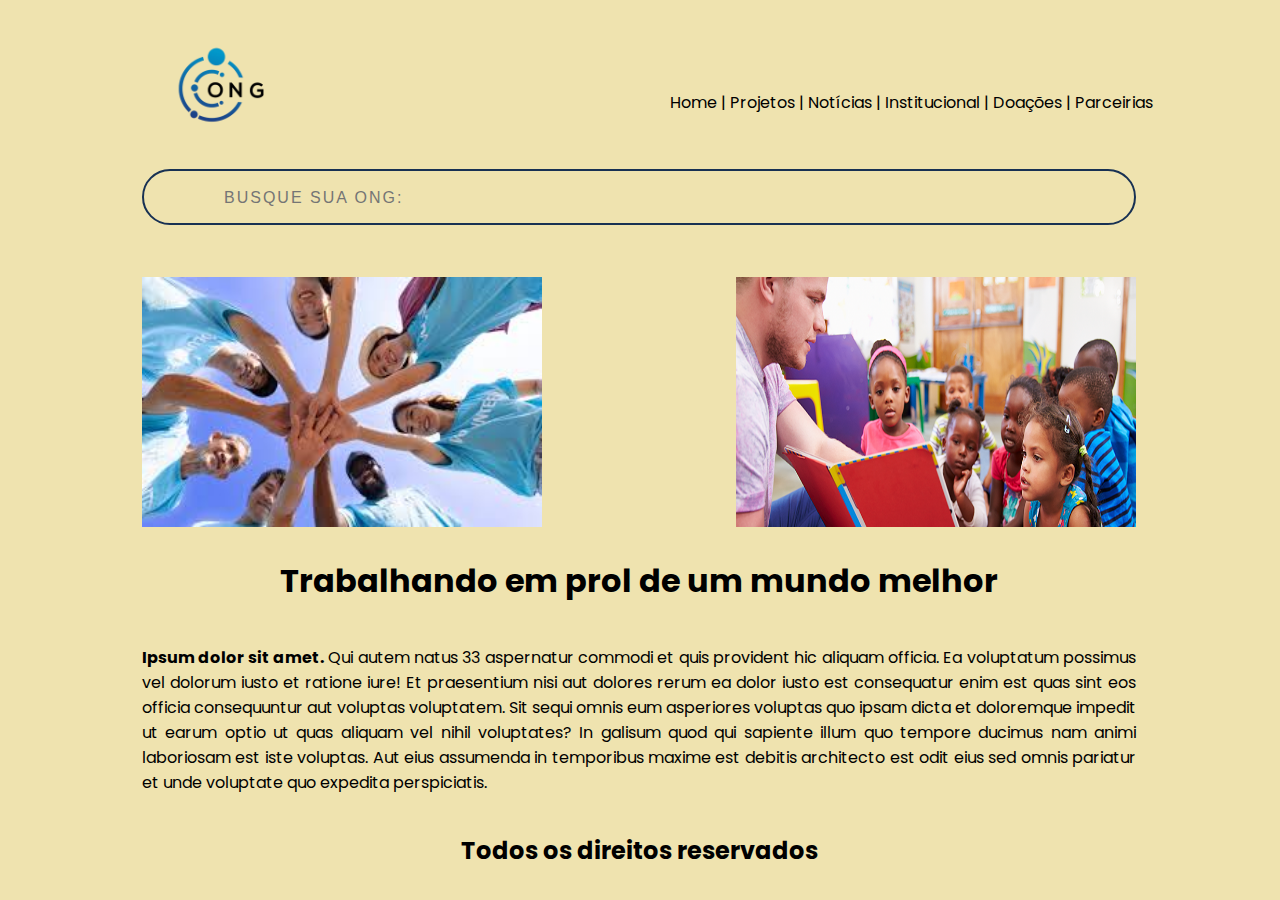
<file: index.html>
<!DOCTYPE html>
<html>
    <meta charset="utf-8">
    <head>
        <title>Projeto ONG</title>
        <link rel="stylesheet" href="style.css">
        <link rel="stylesheet" href="https://cdnjs.cloudflare.com/ajax/libs/font-awesome/6.5.2/css/all.min.css" integrity="sha512-SnH5WK+bZxgPHs44uWIX+LLJAJ9/2PkPKZ5QiAj6Ta86w+fsb2TkcmfRyVX3pBnMFcV7oQPJkl9QevSCWr3W6A==" crossorigin="anonymous" referrerpolicy="no-referrer" />
    </head>
    <body background="imagens/background.jpg">
        <table border="0" width="1000" align="center">
            <tr >
                <td align="left">
                    <img src="imagens/logo.png" width="150">
                </td>
                <td class="menu" align="center">
                    <a href="index.html">Home</a>  |  
                    <a href="projetos.html">Projetos</a>  |  
                    <a href="noticias.html">Notícias</a>  |  
                    <a href="institucional.html">Institucional</a>  |  
                    <a href="doacoes.html">Doações</a>  |  
                    <a href="empresas.html">Parceirias</a>
                </td>
                <td>
                    <a class="login" href="login.html"><i class="fa-solid fa-circle-user"></i></a>
                </td>
            </tr>
            <tr>
                <td colspan="2" class="campo_busca">
                    <i class="fa-solid fa-magnifying-glass icone_busca"></i>
                    <input class="busca" type="text" placeholder="BUSQUE SUA ONG:">
                </td>
            </tr>
            <tr>
                <td align="left">
                    <br>
                    <br>
                    <img src="imagens/ong1.jpg" height="250" width="400">
                </td>
                <td align="right">
                    <br>
                <br>
                    <img src="imagens/Ong2.png" height="250" width="400">
                </td>
            </tr>
            <tr>
                <td colspan="2" align="center">
                    <h1>Trabalhando em prol de um mundo melhor</h1>
                </td>
            </tr>
            <tr>
                <td colspan="2">
                <p style="text-align: justify;"><strong>Ipsum dolor sit amet.</strong> Qui autem natus 33 aspernatur commodi et quis provident hic aliquam officia.
                    Ea voluptatum possimus vel dolorum iusto et ratione iure! Et praesentium nisi aut dolores rerum ea dolor
                    iusto est consequatur enim est quas sint eos officia consequuntur aut voluptas voluptatem. Sit sequi omnis
                    eum asperiores voluptas quo ipsam dicta et doloremque impedit ut earum optio ut quas aliquam vel nihil voluptates?
                    In galisum quod qui sapiente illum quo tempore ducimus nam animi laboriosam est iste voluptas. Aut eius
                    assumenda in temporibus maxime est debitis architecto est odit eius sed omnis pariatur et unde voluptate quo expedita perspiciatis.</p>
                </td>
            </tr>
            <tr>
                <td colspan="2" align="center">
                    <h2>Todos os direitos reservados</h2>
                </td>
            </tr>
        </table>
    </body>
</html>
</file>
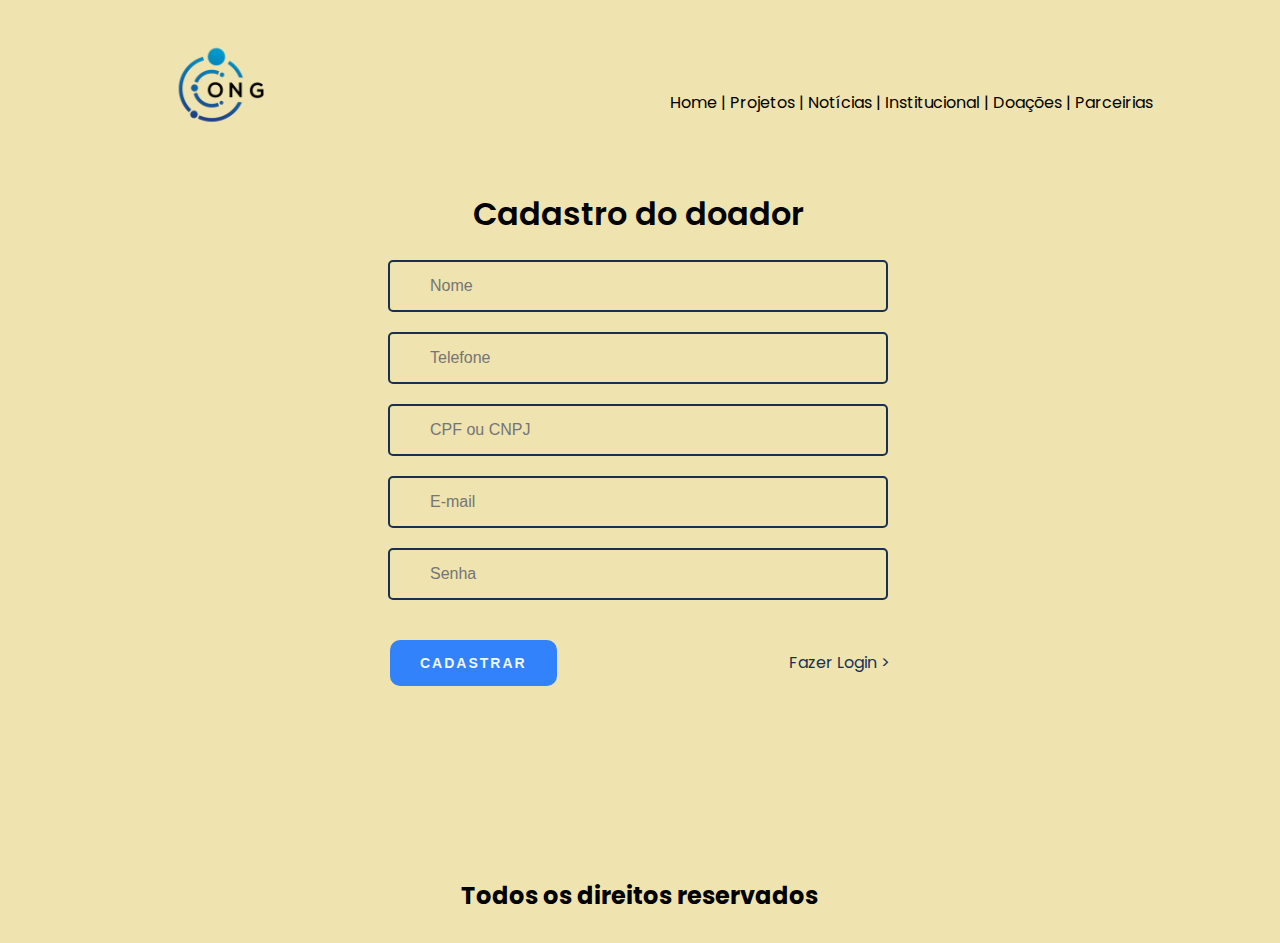
<file: cadastro.html>
<!DOCTYPE html>
<html>
    <meta charset="utf-8">
    <head>
        <title>Projeto ONG</title>
        <link rel="stylesheet" href="style.css">
        <link rel="stylesheet" href="https://cdnjs.cloudflare.com/ajax/libs/font-awesome/6.5.2/css/all.min.css" integrity="sha512-SnH5WK+bZxgPHs44uWIX+LLJAJ9/2PkPKZ5QiAj6Ta86w+fsb2TkcmfRyVX3pBnMFcV7oQPJkl9QevSCWr3W6A==" crossorigin="anonymous" referrerpolicy="no-referrer" />
    </head>
    <body background="imagens/background.jpg">
        <table border="0" width="1000" align="center">
            <tr >
                <td align="left">
                    <img src="imagens/logo.png" width="150">
                </td>
                <td class="menu" align="center">
                    <a href="index.html">Home</a>  |  
                    <a href="projetos.html">Projetos</a>  |  
                    <a href="noticias.html">Notícias</a>  |  
                    <a href="institucional.html">Institucional</a>  |  
                    <a href="doacoes.html">Doações</a>  |  
                    <a href="empresas.html">Parceirias</a>
                </td>
                <td>
                    <a class="login" href="login.html"><i class="fa-solid fa-circle-user"></i></a>
                </td>
            </tr>
            <tr align="center ">
                <td>
                    <form>
                        <h1>Cadastro do doador</h1>
                        <div class="input_box">
                            <i class="fa-solid fa-user"></i>
                            <input type="text" placeholder="Nome">
                        </div>
                        <div class="input_box">
                            <i class="fa-solid fa-phone"></i>
                            <input type="text" placeholder="Telefone">
                        </div>
                        <div class="input_box">
                            <i class="fa-solid fa-address-card"></i>
                            <input type="text" placeholder="CPF ou CNPJ">
                        </div>
                        <div class="input_box">
                            <i class="fa-solid fa-envelope"></i>
                            <input type="text" placeholder="E-mail">
                        </div>
                        <div class="input_box">
                            <i class="fa-solid fa-lock"></i>
                            <input type="text" placeholder="Senha">
                        </div>
                        <div class="botao_login">
                            <button>CADASTRAR</button>
                            <a href="login.html">Fazer Login ></a>
                        </div>
                    </form>
                </td>
            </tr>
            <tr>
                <td colspan="2" align="center">
                    <h2>Todos os direitos reservados</h2>
                </td>
            </tr>
        </table>
    </body>
</html>
</file>
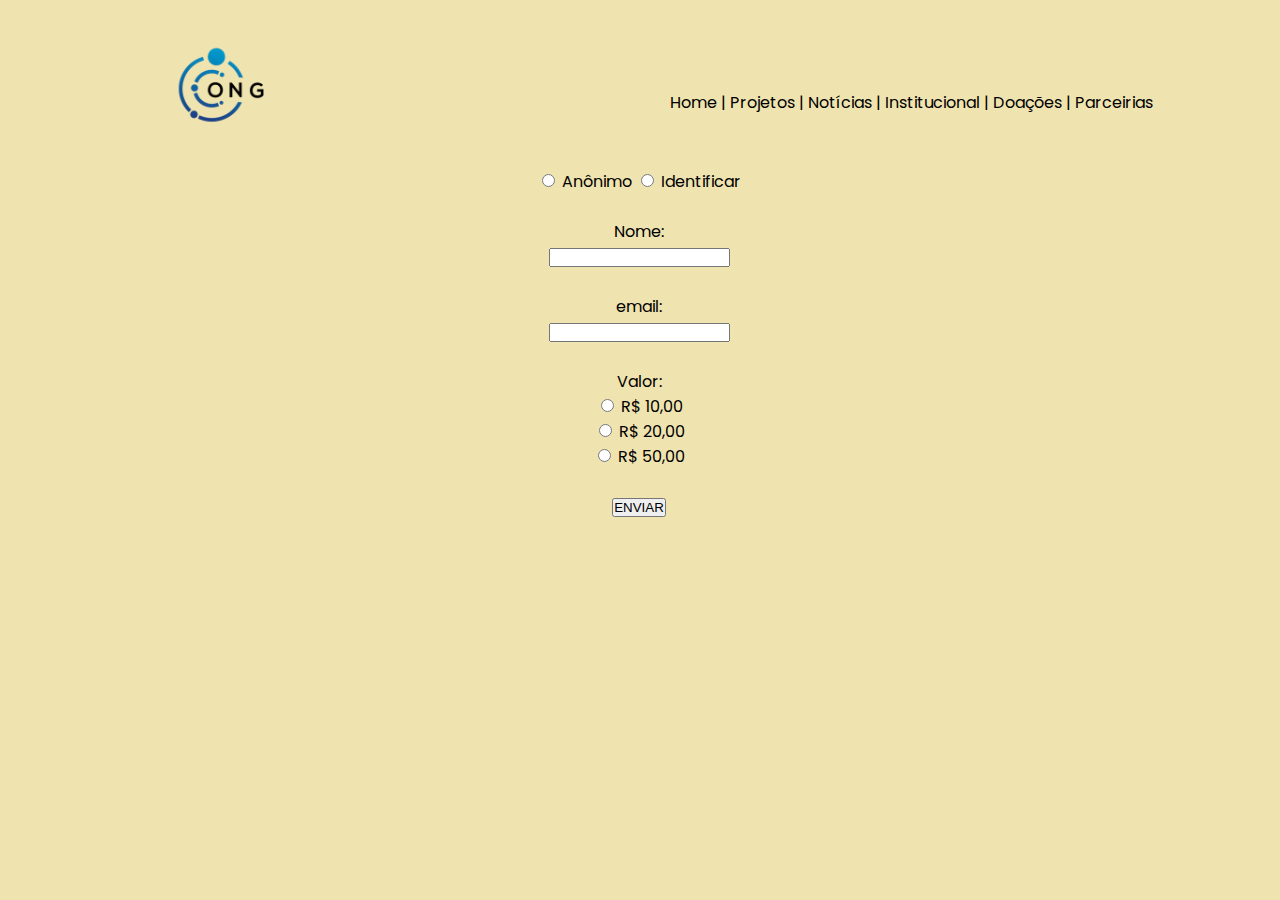
<file: doacoes.html>
<!DOCTYPE html>
<html>
    <meta charset="utf-8">
    <head>
        <title>Seja um doador</title>
        <link rel="stylesheet" href="style.css">
        <link rel="stylesheet" href="https://cdnjs.cloudflare.com/ajax/libs/font-awesome/6.5.2/css/all.min.css" integrity="sha512-SnH5WK+bZxgPHs44uWIX+LLJAJ9/2PkPKZ5QiAj6Ta86w+fsb2TkcmfRyVX3pBnMFcV7oQPJkl9QevSCWr3W6A==" crossorigin="anonymous" referrerpolicy="no-referrer" />
    </head>
    <body background="imagens/background.jpg">
        <table border="0" width="1000" align="center">
            <tr>
                <td align="left">
                    <img src="imagens/logo.png" width="150">
                </td>
                <td class="menu" align="right">
                    <a href="index.html">Home</a>  |  
                    <a href="projetos.html">Projetos</a>  |  
                    <a href="noticias.html">Notícias</a>  |  
                    <a href="institucional.html">Institucional</a>  |  
                    <a href="doacoes.html">Doações</a>  |  
                    <a href="empresas.html">Parceirias</a>
                </td>
                <td>
                    <a class="login" href="login.html"><i class="fa-solid fa-circle-user"></i></a>
                </td>
            <tr>
                <td colspan="2" align="center">
                    <form>
                        <input id="anonimo" type="radio" name="opcao">
                        <label for="anonimo">Anônimo</label>
                        <input id="identificar" type="radio" name="opcao">
                        <label for="identificar">Identificar</label><br><br>
                        Nome:<br>
                        <input type="text" name="nome"><br><br>
                        email:<br>
                        <input type="text" name="email"><br><br>
                        Valor:<br>
                        <input id="valor1" type="radio" name="valor" value="10">
                        <label for="valor1">R$ 10,00</label><br>
                        <input id="valor2" type="radio" name="valor" value="20">
                        <label for="valor2">R$ 20,00</label><br>
                        <input id="valor3" type="radio" name="valor" value="50">
                        <label for="valor3">R$ 50,00</label><br><br>
                        <input type="submit" value="ENVIAR">
                   </form>

                </td>
            </tr>
           
    </body>
</html>
</file>
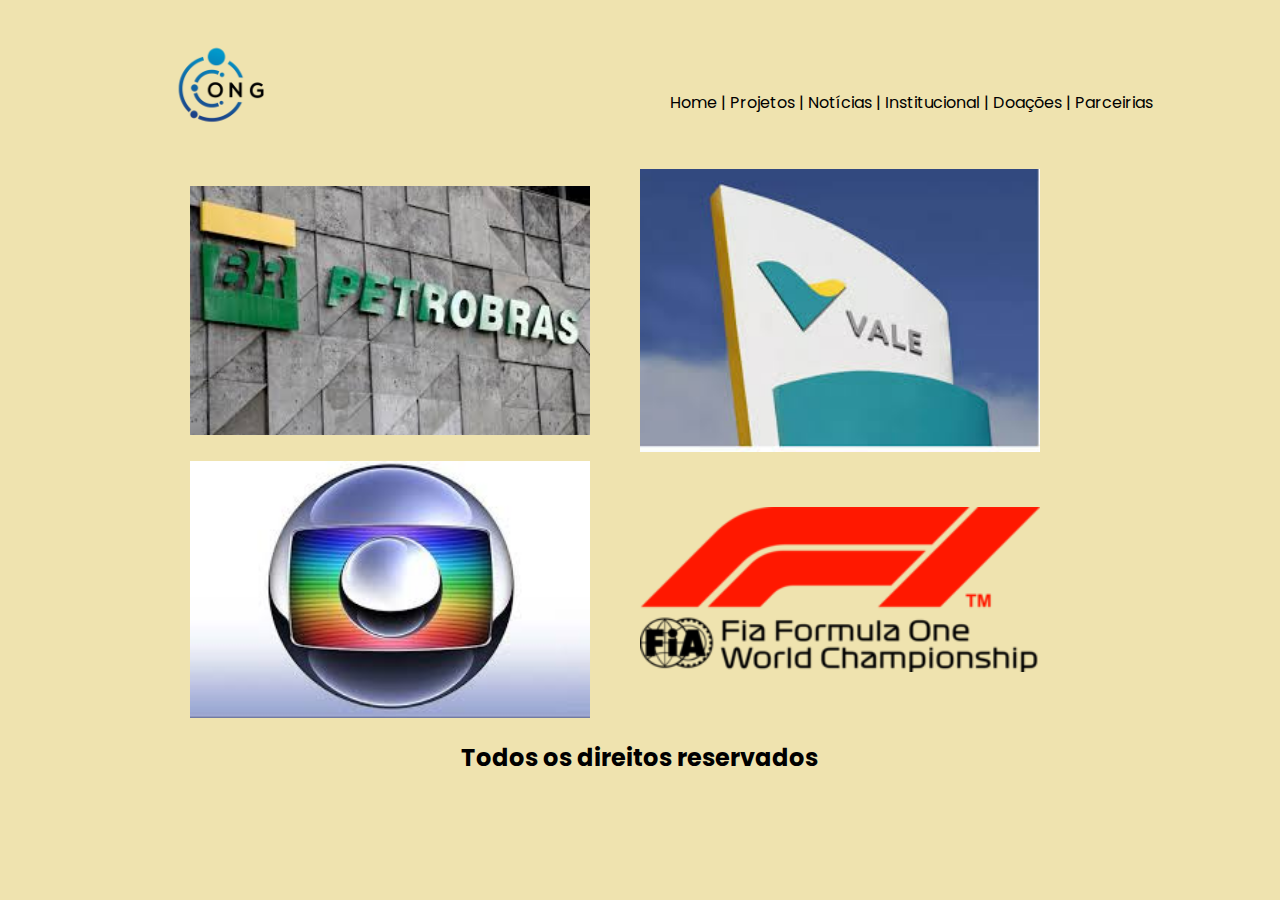
<file: empresas.html>
<!DOCTYPE html>
<html>
    <meta charset="utf-8">
    <head>
        <title>Parceiros</title>
        <link rel="stylesheet" href="style.css">
        <link rel="stylesheet" href="https://cdnjs.cloudflare.com/ajax/libs/font-awesome/6.5.2/css/all.min.css" integrity="sha512-SnH5WK+bZxgPHs44uWIX+LLJAJ9/2PkPKZ5QiAj6Ta86w+fsb2TkcmfRyVX3pBnMFcV7oQPJkl9QevSCWr3W6A==" crossorigin="anonymous" referrerpolicy="no-referrer" />
    </head>
    <body background="imagens/background.jpg">
        <table border="0" width="1000" align="center">
            <tr>
                <td align="left">
                    <img src="imagens/logo.png" width="150">
                </td>
                <td class="menu" align="left">
                    <a href="index.html">Home</a>  |  
                    <a href="projetos.html">Projetos</a>  |  
                    <a href="noticias.html">Notícias</a>  |  
                    <a href="institucional.html">Institucional</a>  |  
                    <a href="doacoes.html">Doações</a>  |  
                    <a href="empresas.html">Parceirias</a>
                </td>
                <td>
                    <a class="login" href="login.html"><i class="fa-solid fa-circle-user"></i></a>
                </td>
            </tr>
            <tr>
                <td align="center">
                    <img src="imagens/petrobras.jpg" width="400">
                </td>
                <td>
                    <img src="imagens/vale.jpg" width="400">
                </td>
            </tr>
            <tr>
            <td align="center">
                <img src="imagens/globo.jpg" width="400" align="center">
            </td>
            <td>
                <img src="imagens/f1.png" width="400" align="center">
            </td>
        </tr>
        <tr>
                <td colspan="2" align="center">
                    <h2>Todos os direitos reservados</h2>
                </td>
            </tr>
        </table>
    </body>
</html>
</file>
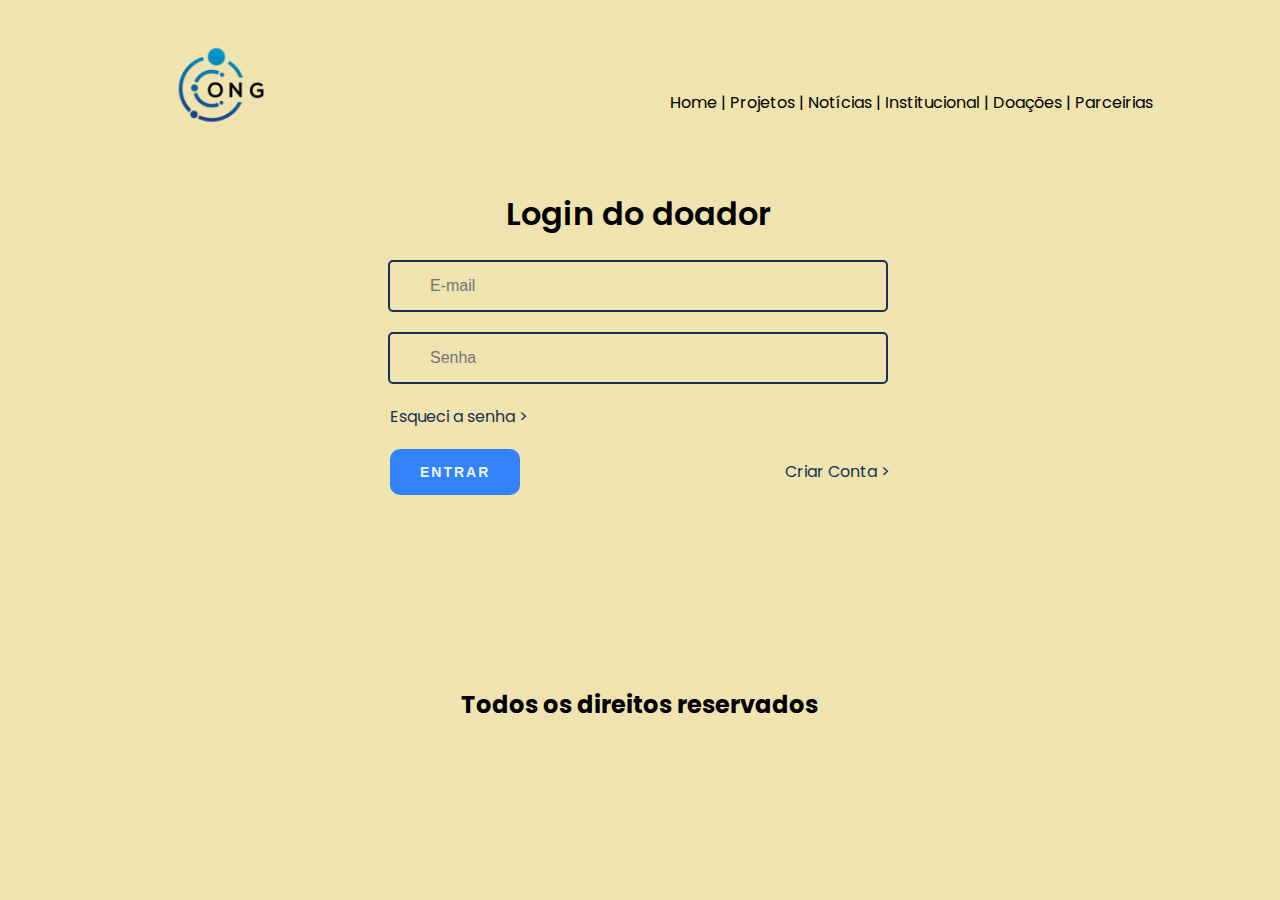
<file: login.html>
<!DOCTYPE html>
<html>
    <meta charset="utf-8">
    <head>
        <title>Projeto ONG</title>
        <link rel="stylesheet" href="style.css">
        <link rel="stylesheet" href="https://cdnjs.cloudflare.com/ajax/libs/font-awesome/6.5.2/css/all.min.css" integrity="sha512-SnH5WK+bZxgPHs44uWIX+LLJAJ9/2PkPKZ5QiAj6Ta86w+fsb2TkcmfRyVX3pBnMFcV7oQPJkl9QevSCWr3W6A==" crossorigin="anonymous" referrerpolicy="no-referrer" />
    </head>
    <body background="imagens/background.jpg">
        <table border="0" width="1000" align="center">
            <tr >
                <td align="left">
                    <img src="imagens/logo.png" width="150">
                </td>
                <td class="menu" align="center">
                    <a href="index.html">Home</a>  |  
                    <a href="projetos.html">Projetos</a>  |  
                    <a href="noticias.html">Notícias</a>  |  
                    <a href="institucional.html">Institucional</a>  |  
                    <a href="doacoes.html">Doações</a>  |  
                    <a href="empresas.html">Parceirias</a>
                </td>
                <td>
                    <a class="login" href="login.html"><i class="fa-solid fa-circle-user"></i></a>
                </td>
            </tr>
            <tr align="center ">
                <td>
                    <form>
                        <h1>Login do doador</h1>
                        <div class="input_box">
                            <i class="fa-solid fa-envelope"></i>
                            <input type="text" placeholder="E-mail">
                        </div>
                        <div class="input_box">
                            <i class="fa-solid fa-lock"></i>
                            <input type="text" placeholder="Senha">
                        </div>
                        <a class="esqueci" href="#">Esqueci a senha ></a>
                        <br>
                        <div class="botao_login">
                            <button>ENTRAR</button>
                            <a href="cadastro.html">Criar Conta ></a>
                        </div>
                    </form>
                </td>
            </tr>
            <tr>
                <td colspan="2" align="center">
                    <h2>Todos os direitos reservados</h2>
                </td>
            </tr>
        </table>
    </body>
</html>
</file>
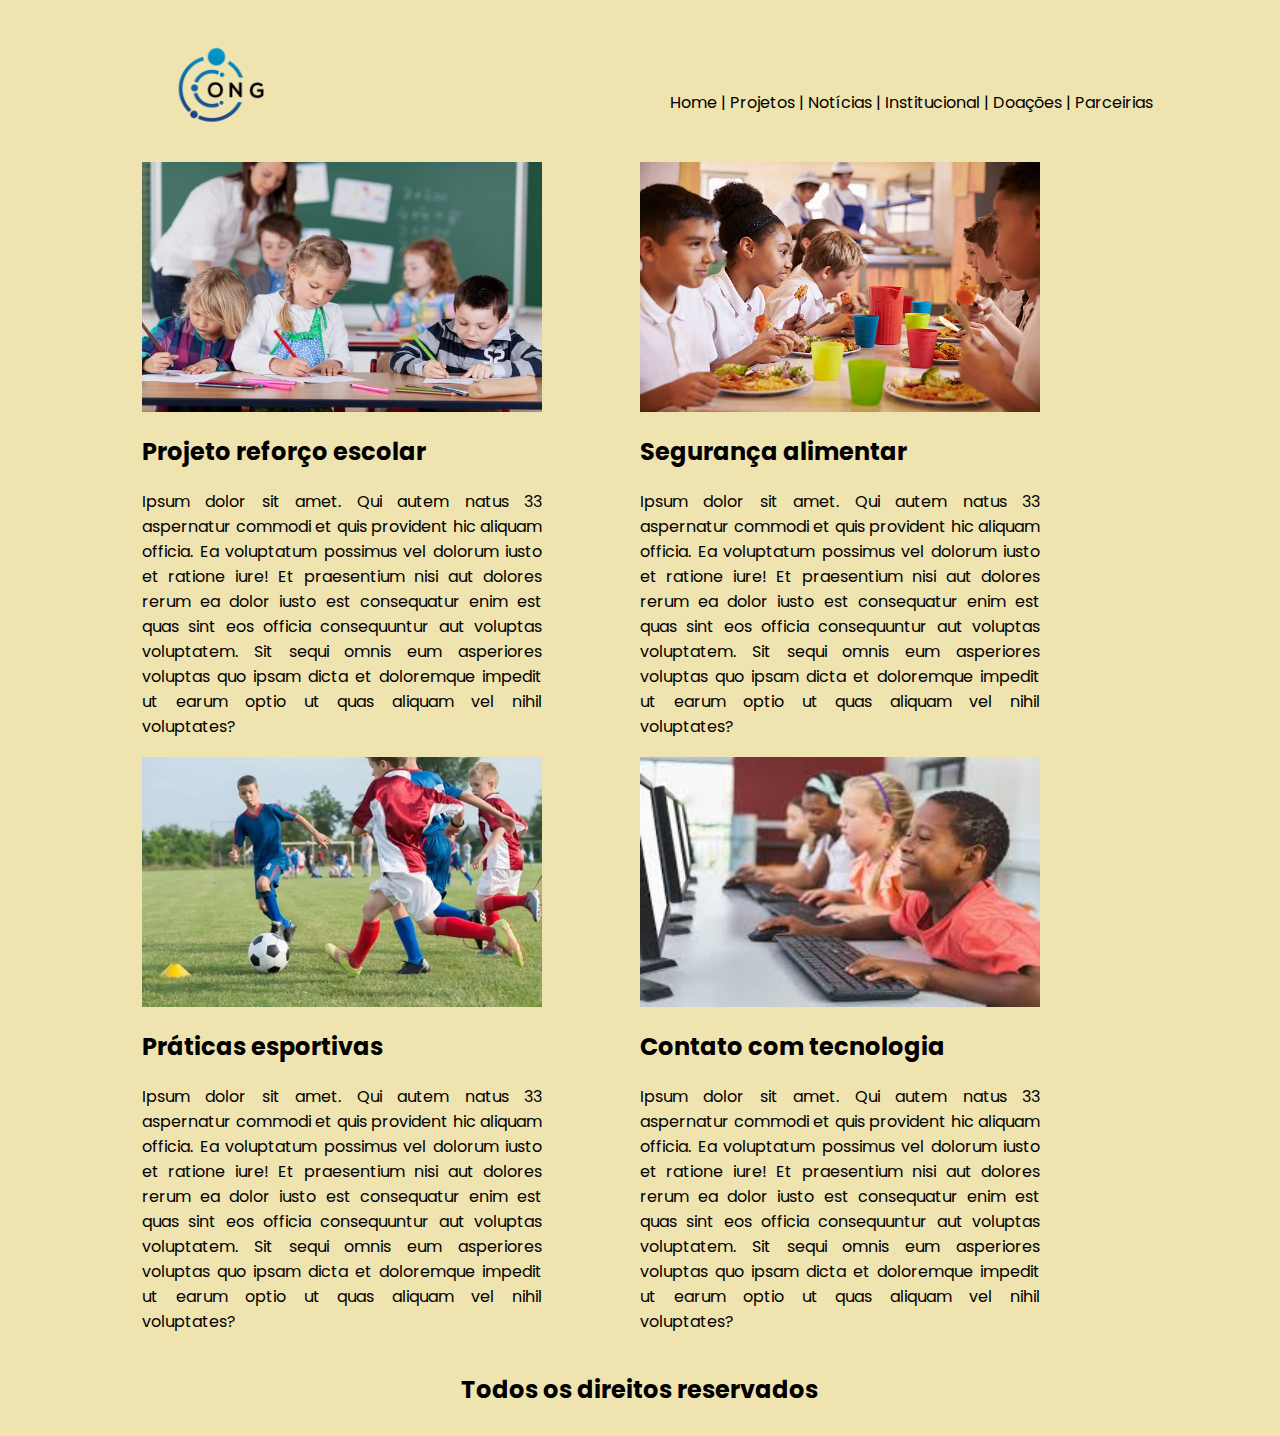
<file: projetos.html>
<!DOCTYPE html>
<html>
    <meta charset="utf-8">
    <head>
        <title>Projetos em andamento</title>
        <link rel="stylesheet" href="style.css">
        <link rel="stylesheet" href="https://cdnjs.cloudflare.com/ajax/libs/font-awesome/6.5.2/css/all.min.css" integrity="sha512-SnH5WK+bZxgPHs44uWIX+LLJAJ9/2PkPKZ5QiAj6Ta86w+fsb2TkcmfRyVX3pBnMFcV7oQPJkl9QevSCWr3W6A==" crossorigin="anonymous" referrerpolicy="no-referrer" />
    
        <style>
            td p {
                text-align: justify;
                width: 400px;
            }

            td img {
                width: 400px;
                height: 250px;
                float: left;
            }

            .logo {
                width: 150px;
                height: 150px;
            }
        </style>
    </head>
    <body background="imagens/background.jpg">
        <table border="0" width="1000" align="center">
            <tr>
                <td align="left">
                    <img class="logo" src="imagens/logo.png" width="150">
                </td>
                <td class="menu">
                    <a href="index.html">Home</a>  | 
                    <a href="projetos.html">Projetos</a>  |  
                    <a href="noticias.html">Notícias</a>  |  
                    <a href="institucional.html">Institucional</a>  |  
                    <a href="doacoes.html">Doações</a>  |  
                    <a href="empresas.html">Parceirias</a>
                </td>
                <td>
                    <a class="login" href="login.html"><i class="fa-solid fa-circle-user"></i></a>
                </td> 
            </tr>
            <tr>
                <td align="center">
                    <img src="imagens/estudando.jpg">
                </td>
                <td align="center">
                    <img src="imagens/comendo.jpg">
                </td>
            </tr>
            <tr>
                <td align="left">
                    <h2>Projeto reforço escolar</h2>
                    <p>Ipsum dolor sit</strong> amet. Qui autem natus 33 aspernatur commodi et quis provident hic aliquam officia.
                        Ea voluptatum possimus vel dolorum iusto et ratione iure! Et praesentium nisi aut dolores rerum ea dolor
                        iusto est consequatur enim est quas sint eos officia consequuntur aut voluptas voluptatem. Sit sequi omnis
                        eum asperiores voluptas quo ipsam dicta et doloremque impedit ut earum optio ut quas aliquam vel nihil voluptates?</p>
                </td>
                <td align="left">
                    <h2>Segurança alimentar</h2>
                    <p>Ipsum dolor sit</strong> amet. Qui autem natus 33 aspernatur commodi et quis provident hic aliquam officia.
                        Ea voluptatum possimus vel dolorum iusto et ratione iure! Et praesentium nisi aut dolores rerum ea dolor
                        iusto est consequatur enim est quas sint eos officia consequuntur aut voluptas voluptatem. Sit sequi omnis
                        eum asperiores voluptas quo ipsam dicta et doloremque impedit ut earum optio ut quas aliquam vel nihil voluptates?</p>

                </td>
            </tr>
            
        </tr>
        <tr>
            <td align="center">
                <img src="imagens/esporte2.jpg" align="center">
            </td>
            <td>
                <img src="imagens/computador.jpg" align="center">
            </td>
        </tr>
        <tr>
            <td align="left">
                <h2>Práticas esportivas</h2>
                <p>Ipsum dolor sit</strong> amet. Qui autem natus 33 aspernatur commodi et quis provident hic aliquam officia.
                    Ea voluptatum possimus vel dolorum iusto et ratione iure! Et praesentium nisi aut dolores rerum ea dolor
                    iusto est consequatur enim est quas sint eos officia consequuntur aut voluptas voluptatem. Sit sequi omnis
                    eum asperiores voluptas quo ipsam dicta et doloremque impedit ut earum optio ut quas aliquam vel nihil voluptates?</p>
            </td>
            <td align="left">
                <h2>Contato com tecnologia</h2>
                <p>Ipsum dolor sit</strong> amet. Qui autem natus 33 aspernatur commodi et quis provident hic aliquam officia.
                    Ea voluptatum possimus vel dolorum iusto et ratione iure! Et praesentium nisi aut dolores rerum ea dolor
                    iusto est consequatur enim est quas sint eos officia consequuntur aut voluptas voluptatem. Sit sequi omnis
                    eum asperiores voluptas quo ipsam dicta et doloremque impedit ut earum optio ut quas aliquam vel nihil voluptates?</p>

            </td>
            <tr>
                <td colspan="2" align="center">
                    <h2>Todos os direitos reservados</h2>
                </td>
            </tr>
        </table>
    </body>
</html>
</file>
<file: style.css>
@import url('https://fonts.googleapis.com/css2?family=Poppins:ital,wght@0,100;0,200;0,300;0,400;0,500;0,600;0,700;0,800;0,900;1,100;1,200;1,300;1,400;1,500;1,600;1,700;1,800;1,900&display=swap');

* {
    padding: 0;
    box-sizing: border-box;
}

body {
    font-family: "Poppins", sans-serif;
    font-weight: 400;
    font-style: normal;
    /* background-color: #e4e7ec; */
}

.menu {
    position: absolute;
    top: 10%;
    left: 670px;
}

.menu a {
    color: black;
    text-decoration: none;
}

.menu a:hover {
    color: rgb(47, 160, 45);
}

.menu .sub {
    position: absolute;
    top: 100%;
    display: flex;
    flex-direction: column;
    left: 100px;
    display: none;
}

.menu a:hover + .sub {
    display: flex;
}

.campo_busca {
    position: relative;
}

.icone_busca {
    position: absolute;
    top: 50%;
    transform: translateY(-50%);
    left: 30px;
    font-size: 21pt;
    color: #183153;
}

.busca {
    width: 100%;
    padding: 15px;
    padding-left: 80px;
    border-radius: 50px;
    border: none;
    outline: none;
    background: none;
    border: 2px solid #183153;
    font-size: 14pt;
    color: #183153;
}

.busca::placeholder {
    letter-spacing: 2px;
    font-size: 12pt;
}

.login {
    color: #183153;
    font-size: 27pt;
    position: absolute;
    top: 8%;
    right: 16%;
}

form h1{
    font-weight: 600;
}

.input_box {
    position: relative;
    margin-bottom: 20px;
}

.input_box input {
    padding: 15px;
    width: 500px;
    padding-left: 40px;
    font-size: 16px;
    border-radius: 5px;
    outline: none;
    background: none;
    border: 2px solid #183153;
}

.input_box i {
    position: absolute;
    top: 50%;
    transform: translateY(-50%);
    left: 26%;
    font-size: 15pt;
    color: #666;
}

form a {
    color: #183153;
    text-decoration: none;
}

form a:hover {
    color: #3182fb;
}

.esqueci {
    float: left;
    margin-left: 25%;
    color: #183153;
    text-decoration: none;
}

.botao_login {
    display: flex;
    justify-content: space-between;
    align-items: baseline;
    gap: 30px;
    margin-left: 25%;
    width: 500px;
    margin-bottom: 170px;
}

.botao_login button {
    padding: 15px 30px;
    border-radius: 10px;
    border: none;
    background-color: #3182fb;
    color: aliceblue;
    font-size: 14px;
    font-weight: 600;
    letter-spacing: 2px;
    margin-top: 20px;
    cursor: pointer;
}
</file>
